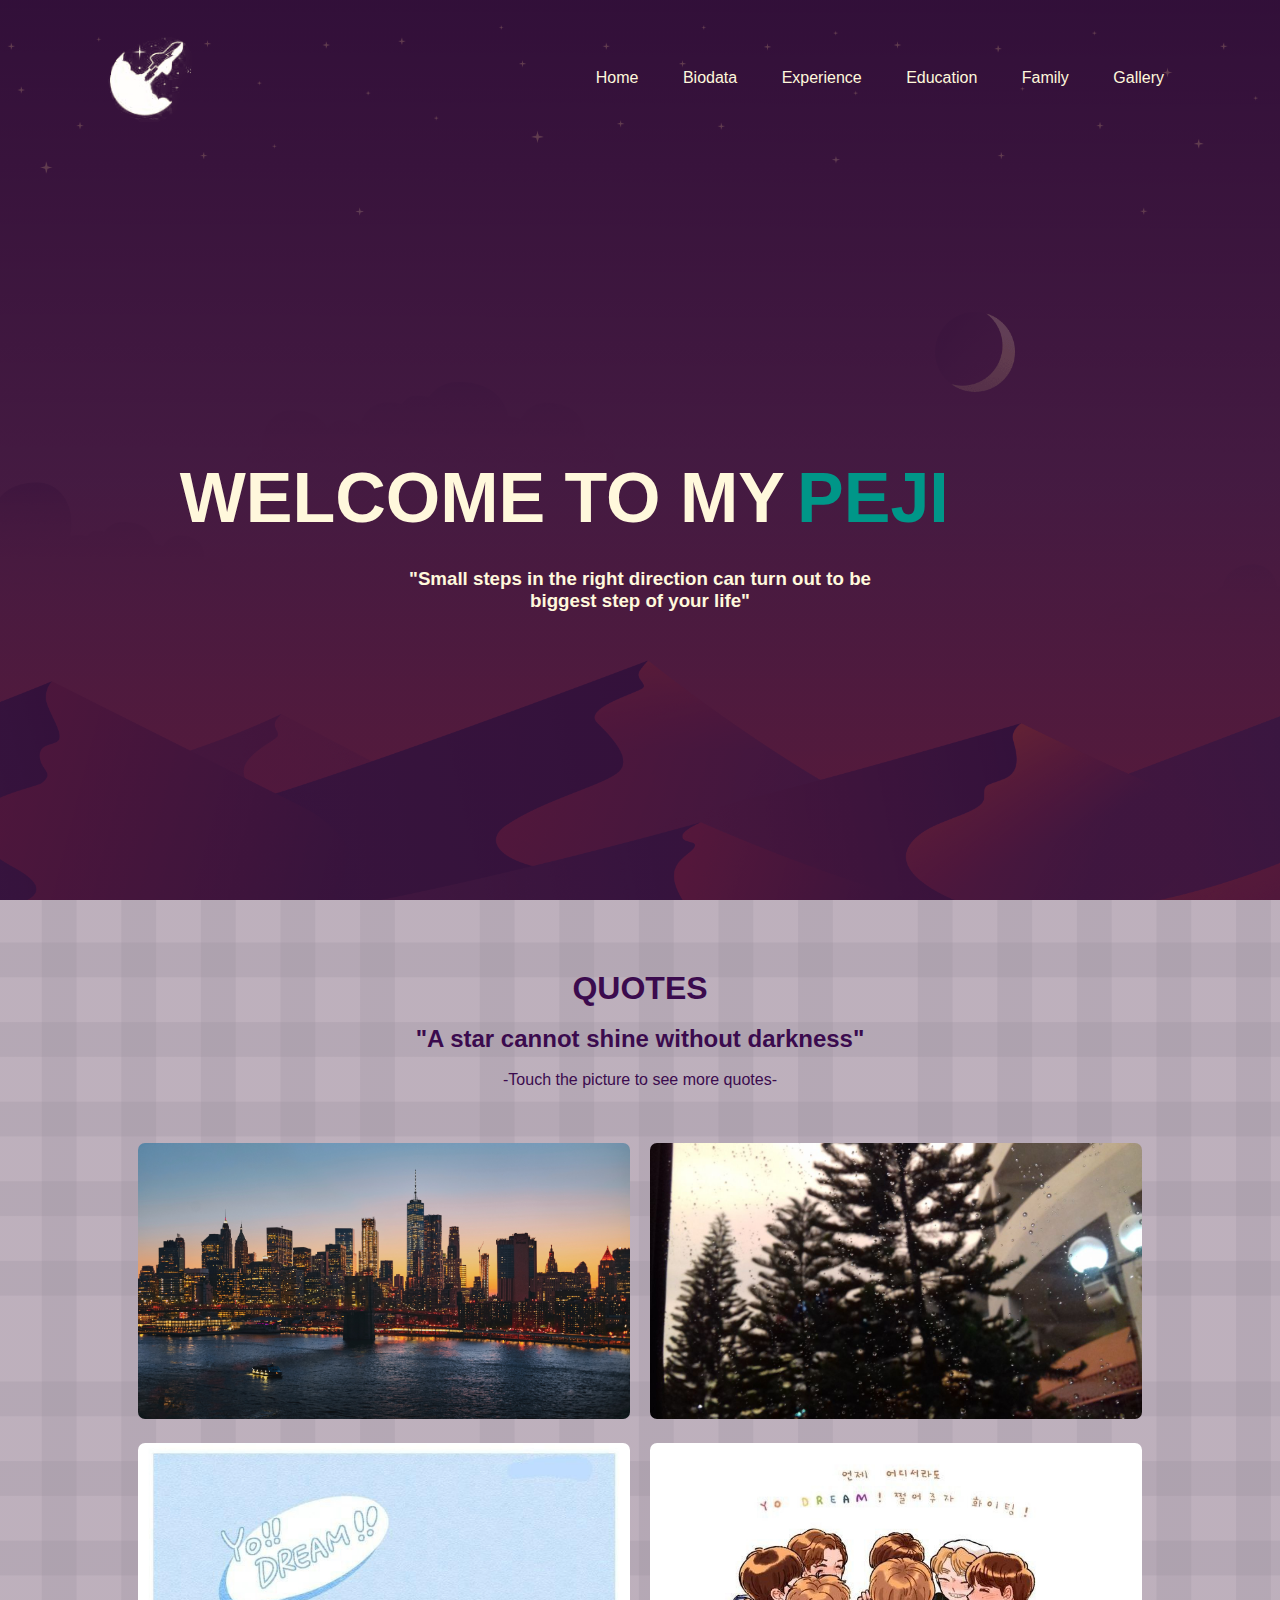
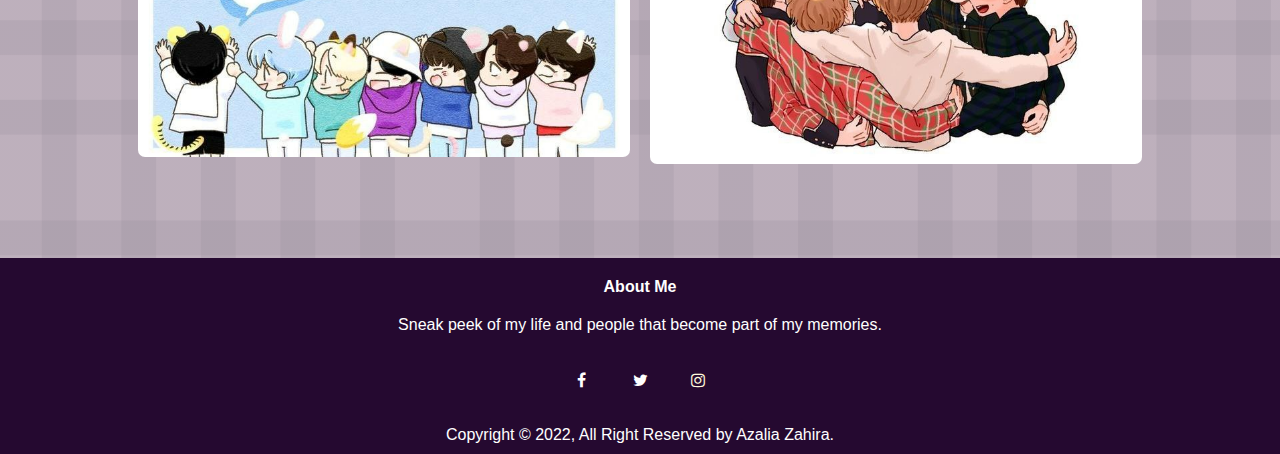
<file: index.html>
<!DOCTYPE html>
<html>
<head>
    <meta charset="UTF-8">
    <meta name="viewport" content="with=device-width, initial-scale=1.0">
    <title>Home</title>
    <link rel="stylesheet" href="style index.css">
    <link rel="stylesheet" href="https://cdnjs.cloudflare.com/ajax/libs/font-awesome/4.7.0/css/font-awesome.min.css">
</head>
<body>
    <div class="banner">
        <div class="navbar">
            <img src="images/logoooo.png" class="logo">
            <ul>
                <li><a href="index.html" target+="_blank">Home</a></li>
                <li><a href="Biodata.html" target="_blank">Biodata</a></li>
                <li><a href="Experience.html" target="_blank">Experience</a></li>
                <li><a href="Education.html" target="_blank">Education</a></li>
                <li><a href="Family.html" target="_blank">Family</a></li>
                <li><a href="Gallery.html" target="_blank">Gallery</a></li>
            </ul>
        </div>

        <div class="content">
            <div class="title">
                WELCOME TO MY
                <div class="slider">
                    <div>PAGE</div>
                    <div>PEJI</div>
                    <div>LA PAGE</div>
                </div>
            </div>
            <p><h3>"Small steps in the right direction can turn out to be 
                <br> biggest step of your life"</h3></p>
        </div>
    </div>

    <!--Quotes -->
 
    <section id="quotes">
        <div class="title-text">
            <p><h1> QUOTES</h1></p>
            <br>
            <h2>"A star cannot shine without darkness"</h2>
            <br>
            <p>-Touch the picture to see more quotes-</p>
            <br>
        </div>
        <br>
        <br>
        <div class="service-box">
            <div class="single-service">
                <img src="images/manhattan.jpg">
                <div class="overlay"></div>
                <div class="service-desc">
                    <h3>Quotes of the day</h3>
                    <hr>
                    <p>"The sun watched what I do, but the
                        moon knows all my secrets"</p>
                </div>
            </div>
            <div class="single-service">
                <img src="images/image 30.jpeg">
                <div class="overlay"></div>
                <div class="service-desc">
                    <h3>Quotes of the day</h3>
                    <hr>
                    <p>"After the rain, the sun will reappear. There 
                        is a life. After the pain, the joy will still be here"</p>
                </div>
            </div>
            <div class="single-service">
                <img src="images/image 29.jpeg">
                <div class="overlay"></div>
                <div class="service-desc">
                    <h3>Quotes of the day</h3>
                    <hr>
                    <p>"Have a good friends around you, have good peers, surround yourself 
                        with good people, cause you are a good person too"</p>
                </div>
            </div>
            <div class="single-service">
                <img src="images/image 31.jpeg">
                <div class="overlay"></div>
                <div class="service-desc">
                    <h3>Quotes of the day</h3>
                    <hr>
                    <p>"It's not always easy, but that's life, be strong
                        because there are better days ahead"</p>
                </div>
            </div>
        </div>
       
    </section>

    <!--footer-->

    <section class="footer">
        <h4>About Me</h4>
        <p>Sneak peek of my life and people that become part of 
            my memories.</p>
        <br>
        <ul>
            <a href="https://web.facebook.com/azalia.zahira.37/" target="_blank" class="fa fa-facebook"></a>
            <a href="https://twitter.com/LiaaDream" target="_blank" class="fa fa-twitter"></a>
            <a href="https://www.instagram.com/azaliazahira22/" target="_blank" class="fa fa-instagram"></a>
        </ul>
        <br>
        <p>Copyright &copy; 2022, All Right Reserved by Azalia Zahira.</p>    
    </section>

</body>
</html>
</file>
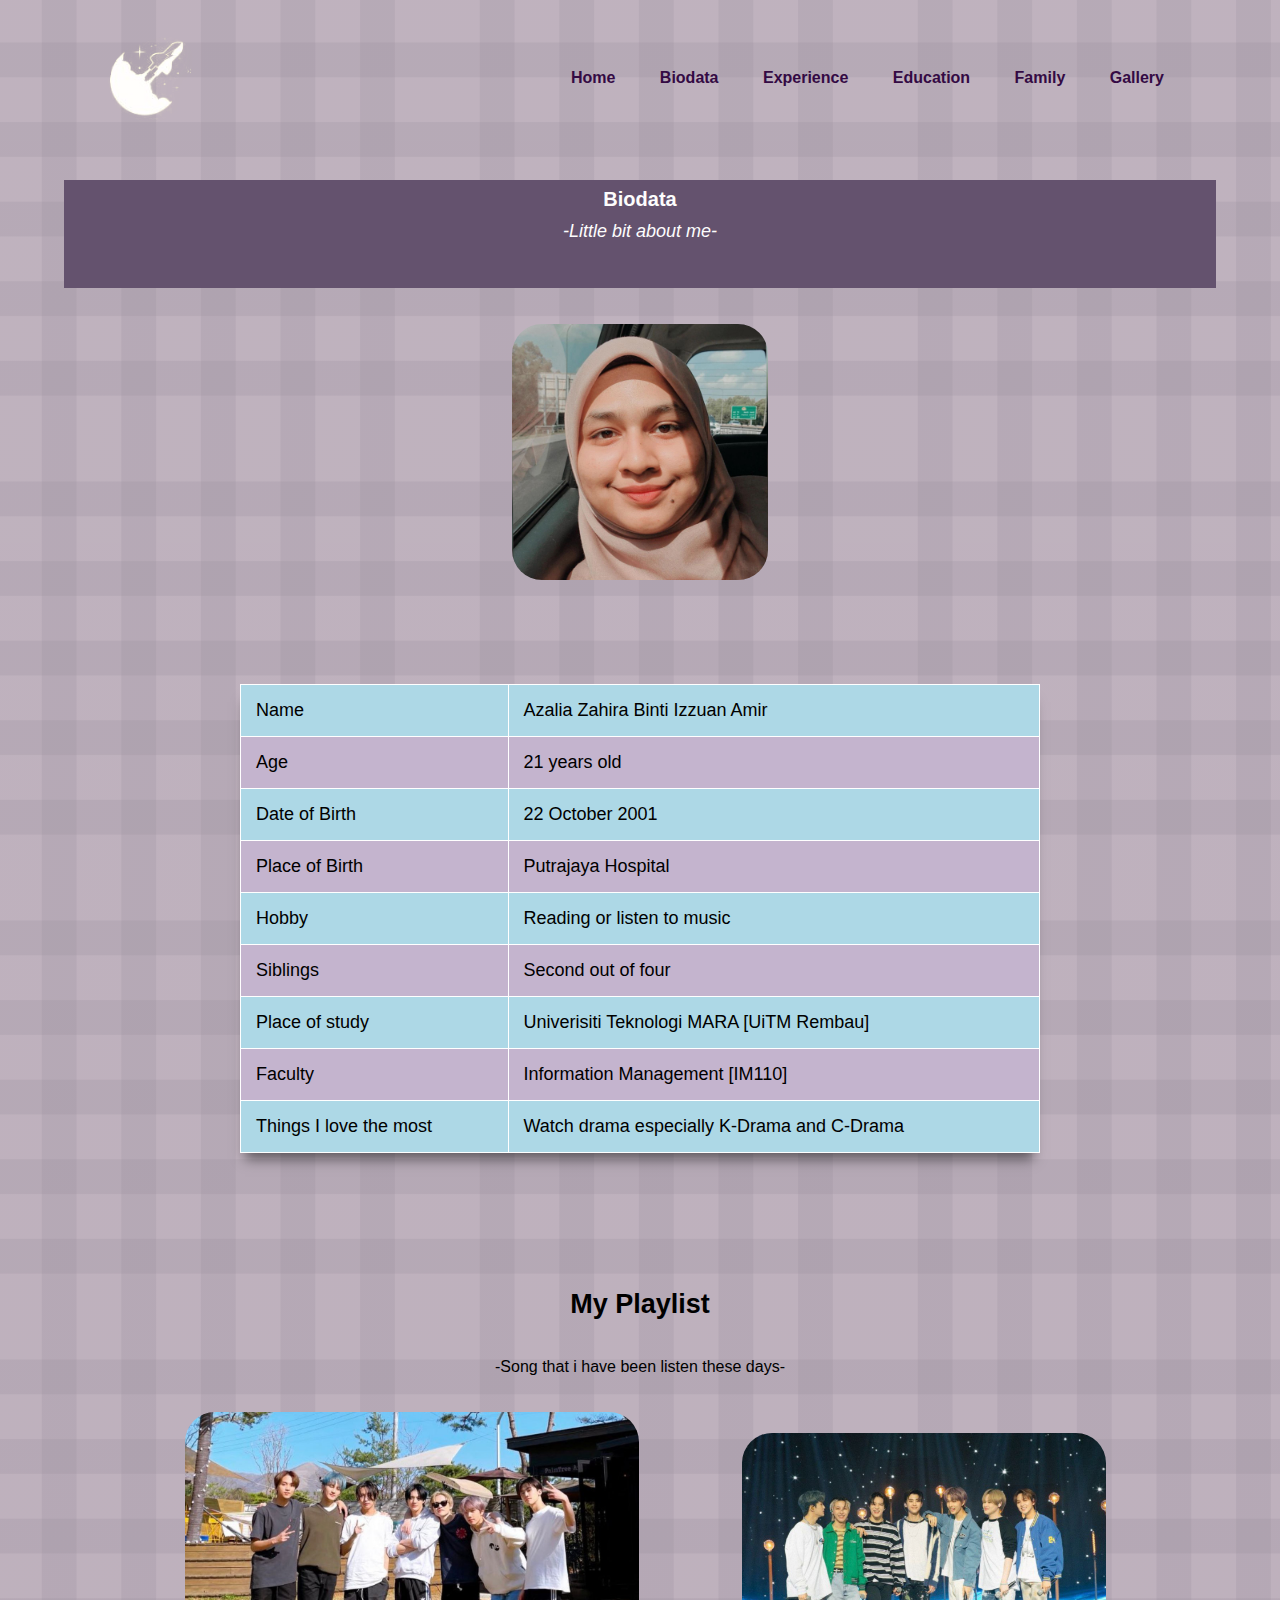
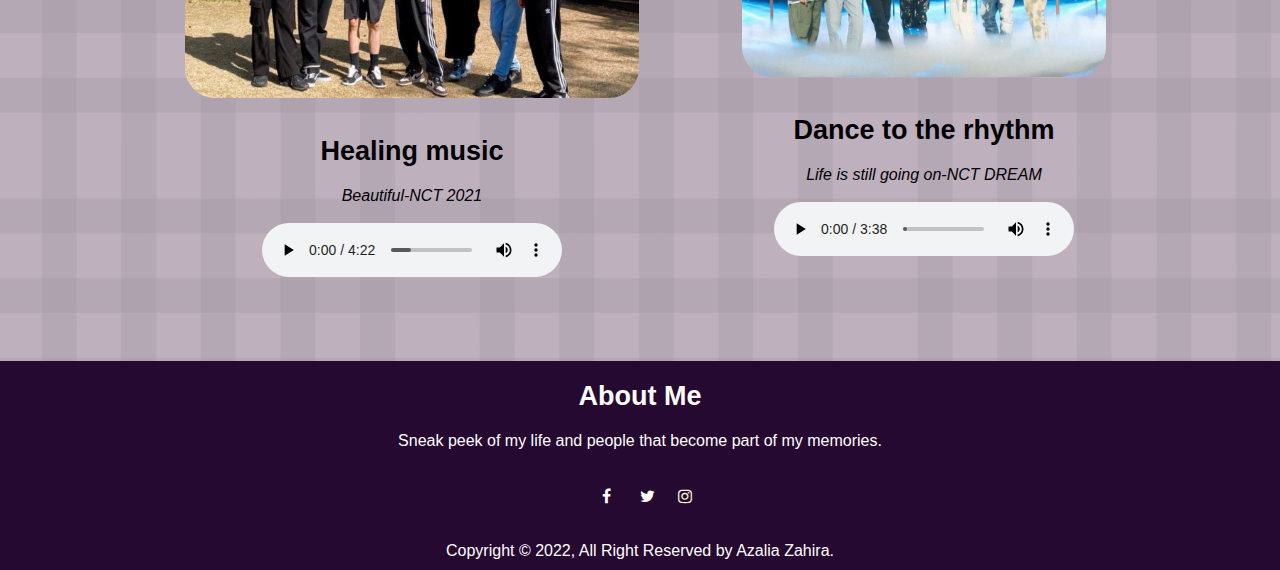
<file: Biodata.html>
<!DOCTYPE html>
<html>
<head>
    <meta charset="UTF-8">
    <meta name="viewport" content="with=device-width, initial-scale=1.0">
    <title>Biodata</title>
    <link rel="stylesheet" href="style Biodata.css">
    <link rel="stylesheet" href="https://cdnjs.cloudflare.com/ajax/libs/font-awesome/4.7.0/css/font-awesome.min.css">
</head>
<body>

    <div class="banner">
        <div class="navbar">
            <img src="images/logoooo.png" class="logo">
            <ul>
                <li><a href="index.html" target+="_blank">Home</a></li>
                <li><a href="Biodata.html" target="_blank">Biodata</a></li>
                <li><a href="Experience.html" target="_blank">Experience</a></li>
                <li><a href="Education.html" target="_blank">Education</a></li>
                <li><a href="Family.html" target="_blank">Family</a></li>
                <li><a href="Gallery.html" target="_blank">Gallery</a></li>
            </ul>
        </div>
    </div>

    <header>
        <h1>Biodata</h1>
        <p>-Little bit about me-</p>
    </header>
    <br>
    <br>

    <div class="biodata-img">
        <img src="images/bio.jpeg">
    </div>

    <br>
    <br>
    <br>
    <br>
    <br>
    <br>
    <br>
    <br>
    <br>
    <br>

    <!----------table------------>
    <div class="Table">
        <table>
        <tr>
            <td>Name</td>
            <td>Azalia Zahira Binti Izzuan Amir</td>
        </tr>
        <tr>
            <td>Age</td>
            <td>21 years old</td>
        </tr>
        <tr>
            <td>Date of Birth</td>
            <td>22 October 2001</td>
        </tr>
        <tr>
            <td>Place of Birth</td>
            <td>Putrajaya Hospital</td>
        </tr>
        <tr>
            <td>Hobby</td>
            <td>Reading or listen to music</td>
        </tr>
        <tr>
            <td>Siblings</td>
            <td>Second out of four</td>
        </tr>
        <tr>
            <td>Place of study</td>
            <td>Univerisiti Teknologi MARA [UiTM Rembau]</td>
        </tr>
        <tr>
            <td>Faculty</td>
            <td>Information Management [IM110]</td>
        </tr>
        <tr>
            <td>Things I love the most</td>
            <td>Watch drama especially K-Drama and C-Drama</td>
        </tr>
        </table>
    </div>

    <!------my playlist------->

    <section class="playlist">
        <br>
        <br>
        <h4>My Playlist</h4>
        <br>
        <p>-Song that i have been listen these days-</p>
        <br>
        <br>
            <div class="row">
                <div class="col">
                    <img src="images/whalee.jpeg" alt="">
                    <br>
                    <h4>Healing music</h4>
                    <p><i>Beautiful-NCT 2021</i></p>
                    <br>
                    <p><audio src="audio/NCT 2021-Beautiful.mp3" controls></audio></p>
                </div>

            <div class="row">
                <div class="col">
                    <img src="images/night.jpeg" alt="">
                    <br>
                    <h4>Dance to the rhythm</h4>
                    <p><i>Life is still going on-NCT DREAM</i></p>
                    <br>
                    <p><audio src="audio/NCT DREAM-Life Is Still Going On.mp3" controls></audio></p>
                </div>
            
    </section>

    <!--footer-->

    <section class="footer">
        <h4>About Me</h4>
        <p>Sneak peek of my life and people that become part of 
            my memories.</p>
        <br>
        <ul>
            <a href="https://web.facebook.com/azalia.zahira.37/" target="_blank" class="fa fa-facebook"></a>
            <a href="https://twitter.com/LiaaDream" target="_blank" class="fa fa-twitter"></a>
            <a href="https://www.instagram.com/azaliazahira22/" target="_blank" class="fa fa-instagram"></a>
        </ul>
        <br>
        <p>Copyright &copy; 2022, All Right Reserved by Azalia Zahira.</p>    
    </section>

</body>
</html>
</file>
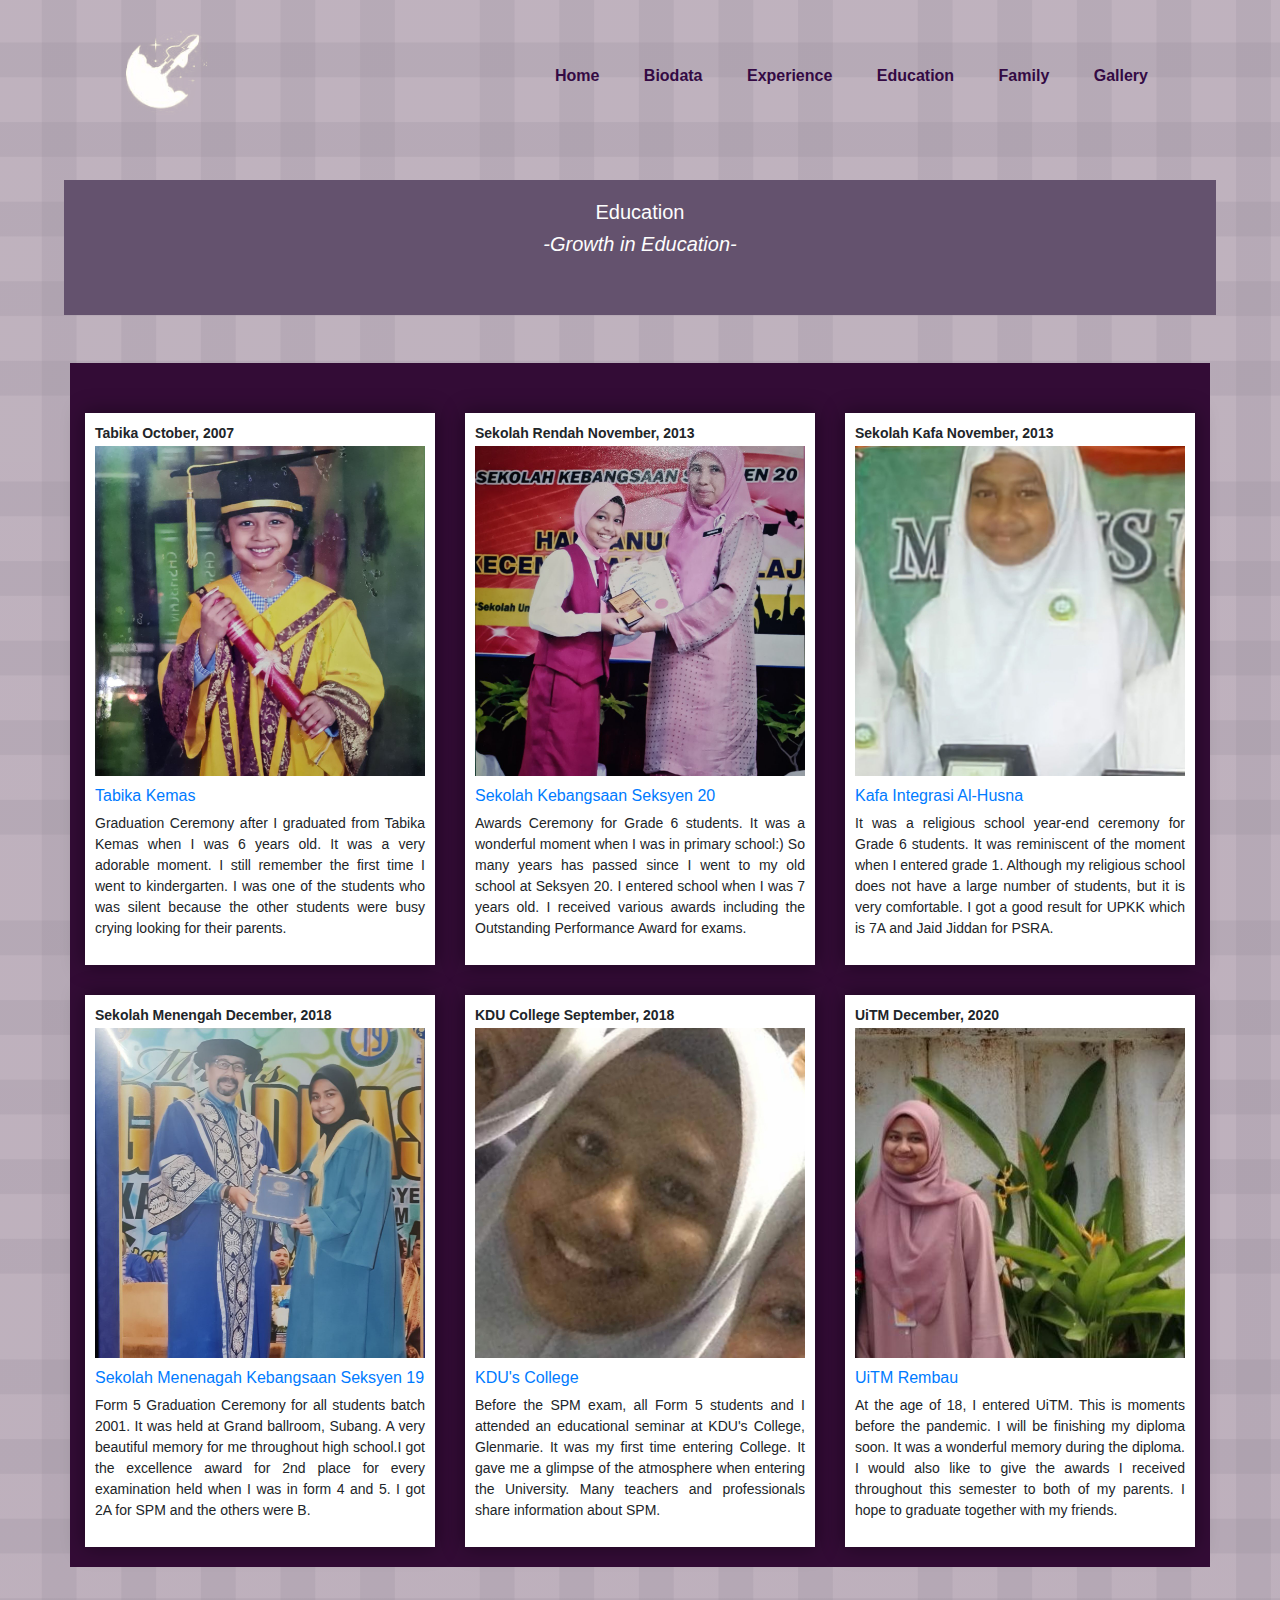
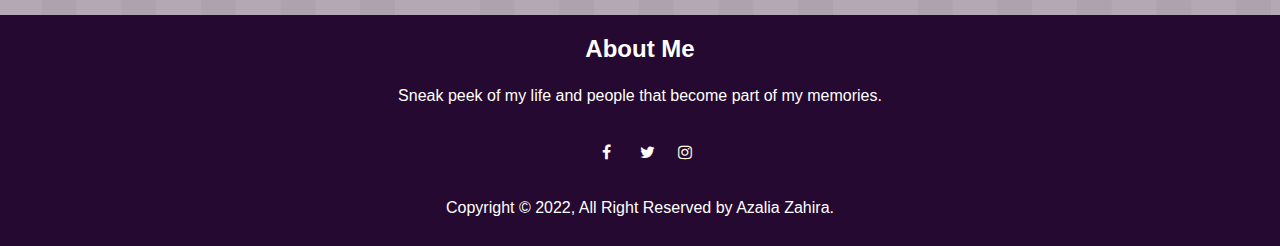
<file: Education.html>
<!DOCTYPE html>
<html>
<head>
    <meta charset="UTF-8">
    <meta name="viewport" content="with=device-width, initial-scale=1.0">
    <title>Education</title>
    <link rel="stylesheet" href="style Education.css">
    <link rel="stylesheet" href="https://stackpath.bootstrapcdn.com/bootstrap/4.1.3/css/bootstrap.min.css">
    <link rel="stylesheet" href="https://stackpath.bootstrapcdn.com/font-awesome/4.7.0/css/font-awesome.min.css">
</head>
<body>

    <div class="banner">
        <div class="navbar">
            <img src="images/logoooo.png" class="logo">
            <ul>
                <li><a href="index.html" target+="_blank">Home</a></li>
                <li><a href="Biodata.html" target="_blank">Biodata</a></li>
                <li><a href="Experience.html" target="_blank">Experience</a></li>
                <li><a href="Education.html" target="_blank">Education</a></li>
                <li><a href="Family.html" target="_blank">Family</a></li>
                <li><a href="Gallery.html" target="_blank">Gallery</a></li>
            </ul>
        </div>
    </div>
    
    <header>
        <h1>Education</h1>
        <p>-Growth in Education-</p>
    </header>
    <br>
    <br>

    <!---------container-------->

    <div class="container">
    
        <div class="row">
            <div class="col-md-4">
            <div class="single-blog">
                <p class="blog-meta"> Tabika <span> October, 2007</span></p>
                <img src="images/tadika.jpeg">
                <h2><a href="#">Tabika Kemas</a></h2>
                <p class="blog-text">Graduation Ceremony after I graduated from 
                Tabika Kemas when I was 6 years old. It was a very adorable moment.
                I still remember the first time I went to kindergarten. I was one of 
                the students who was silent because the other students were busy crying looking for their parents.</p>
            </div>    
            </div>

            <div class="col-md-4">
                <div class="single-blog">
                    <p class="blog-meta"> Sekolah Rendah <span> November, 2013</span></p>
                    <img src="images/rendah.jpeg">
                    <h2><a href="#">Sekolah Kebangsaan Seksyen 20</a></h2>
                    <p class="blog-text">Awards Ceremony for Grade 6 students. It was a wonderful moment when I was in primary 
                    school:) So many years has passed since I went to my old school at Seksyen 20. I entered school when I was 7 years old.
                    I received various awards including the Outstanding Performance Award for exams.</p>
                </div>    
                </div>

                <div class="col-md-4">
                    <div class="single-blog">
                        <p class="blog-meta"> Sekolah Kafa <span> November, 2013</span></p>
                        <img src="images/agama.jpeg">
                        <h2><a href="#">Kafa Integrasi Al-Husna</a></h2>
                        <p class="blog-text">It was a religious school year-end ceremony for Grade 6 students. It was 
                        reminiscent of the moment when I entered grade 1. Although my religious school does not have a large 
                        number of students, but it is very comfortable. I got a good result for UPKK which is 7A and Jaid Jiddan for PSRA.</p>
                    </div>    
                    </div>
                
                <div class="col-md-4">
                    <div class="single-blog">
                        <p class="blog-meta"> Sekolah Menengah <span> December, 2018</span></p>
                        <img src="images/high school.jpeg">
                        <h2><a href="#">Sekolah Menenagah Kebangsaan Seksyen 19</a></h2>
                        <p class="blog-text">Form 5 Graduation Ceremony for all students batch 2001. It was held at 
                        Grand ballroom, Subang. A very beautiful memory for me throughout high school.I got the excellence 
                        award for 2nd place for every examination held when I was in form 4 and 5. I got 2A for SPM and the others were B.</p>
                    </div>    
                    </div>
                
                <div class="col-md-4">
                    <div class="single-blog">
                        <p class="blog-meta"> KDU College <span> September, 2018</span></p>
                        <img src="images/KDU.jpeg">
                        <h2><a href="#">KDU's College</a></h2>
                        <p class="blog-text">Before the SPM exam, all Form 5 students and I attended an educational 
                        seminar at KDU's College, Glenmarie. It was my first time entering College. It gave me a glimpse of 
                        the atmosphere when entering the University. Many teachers and professionals share information about SPM.</p>
                    </div>    
                    </div>
                
                <div class="col-md-4">
                    <div class="single-blog">
                        <p class="blog-meta"> UiTM <span> December, 2020</span></p>
                        <img src="images/uni.jpeg">
                        <h2><a href="#">UiTM Rembau</a></h2>
                        <p class="blog-text">At the age of 18, I entered UiTM. This is moments before the pandemic. I will be 
                        finishing my diploma soon. It was a wonderful memory during the diploma. I would also like to give the awards
                        I received throughout this semester to both of my parents. I hope to graduate together with my friends. </p>
                    </div>    
                    </div>
        </div>
    </div>
    <br>
    <br>

    <!---- footer ---->

    <section class="footer">
        <h4>About Me</h4>
        <p>Sneak peek of my life and people that become part of 
            my memories.</p>
        <ul>
            <a href="https://web.facebook.com/azalia.zahira.37/" target="_blank" class="fa fa-facebook"></a>
            <a href="https://twitter.com/LiaaDream" target="_blank" class="fa fa-twitter"></a>
            <a href="https://www.instagram.com/azaliazahira22/" target="_blank" class="fa fa-instagram"></a>
        </ul>
        <p>Copyright &copy; 2022, All Right Reserved by Azalia Zahira.</p>    
    </section>

</body>
</html>
</file>
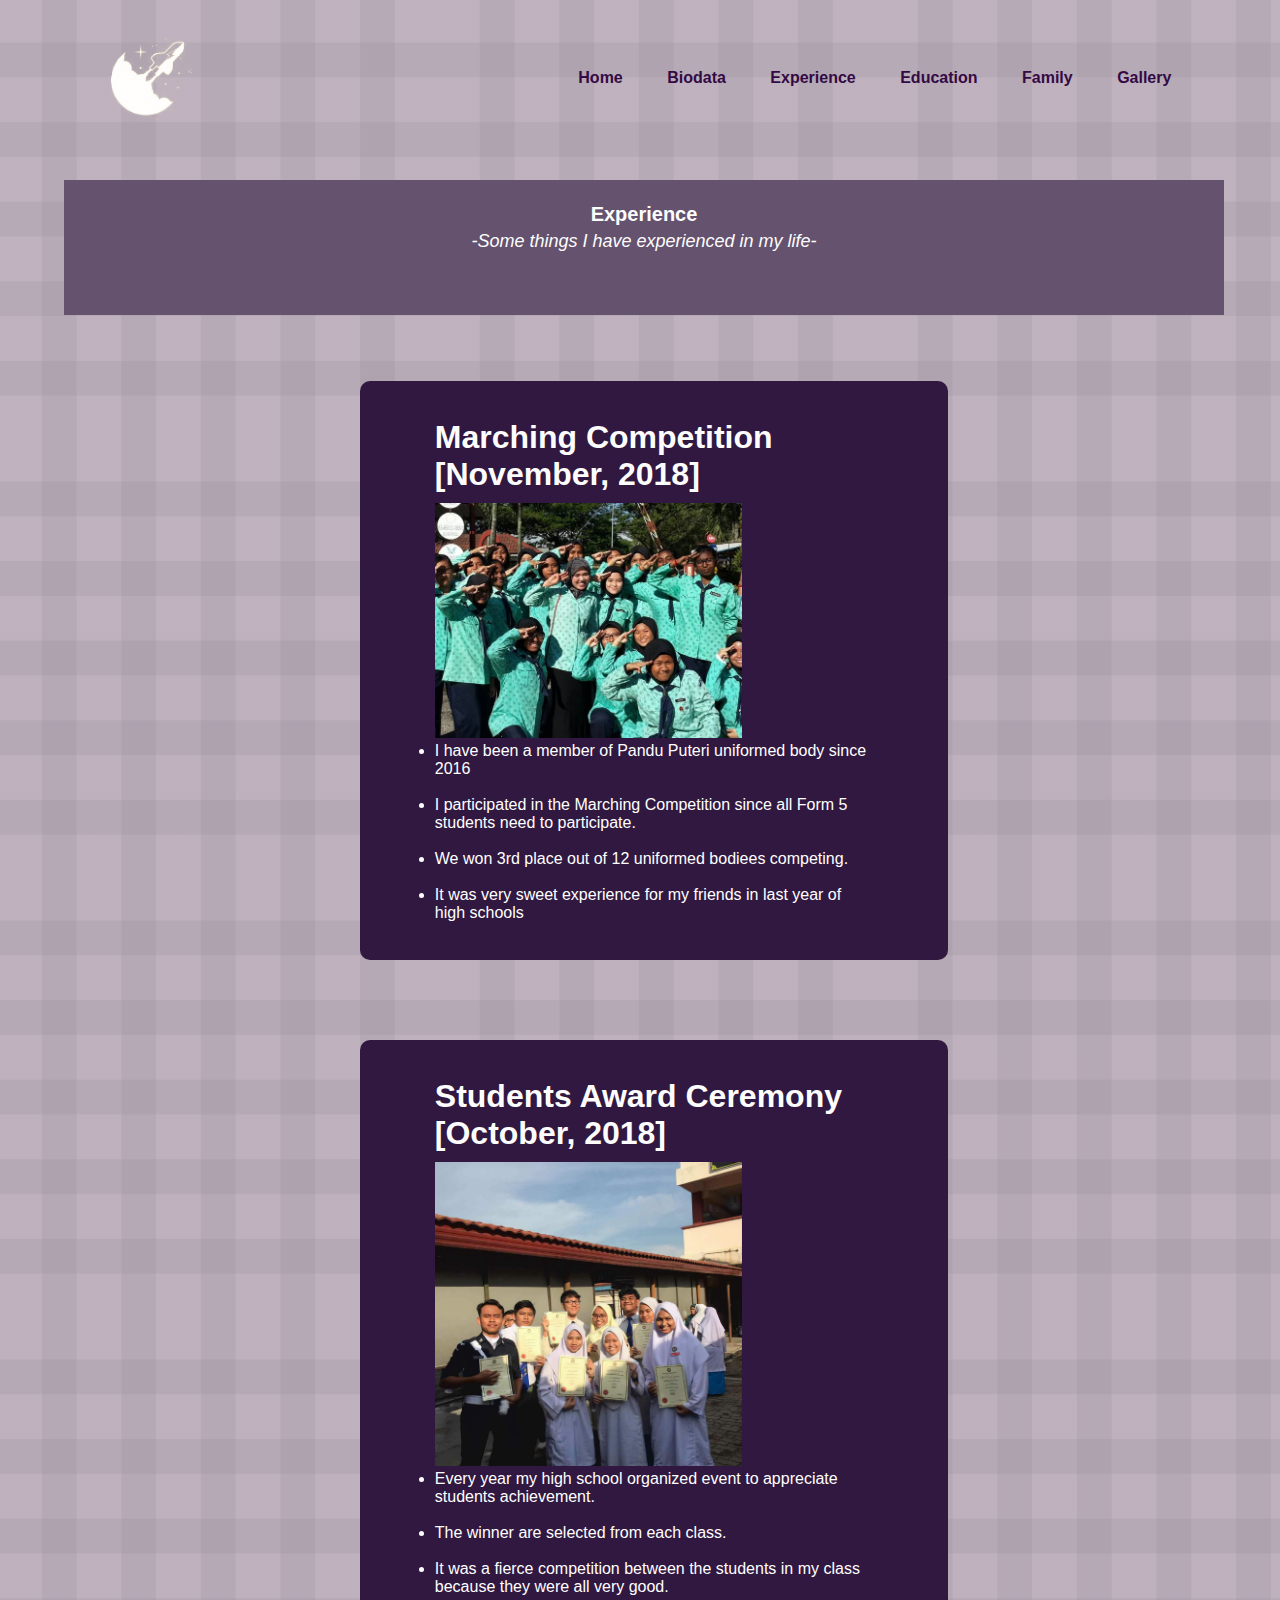
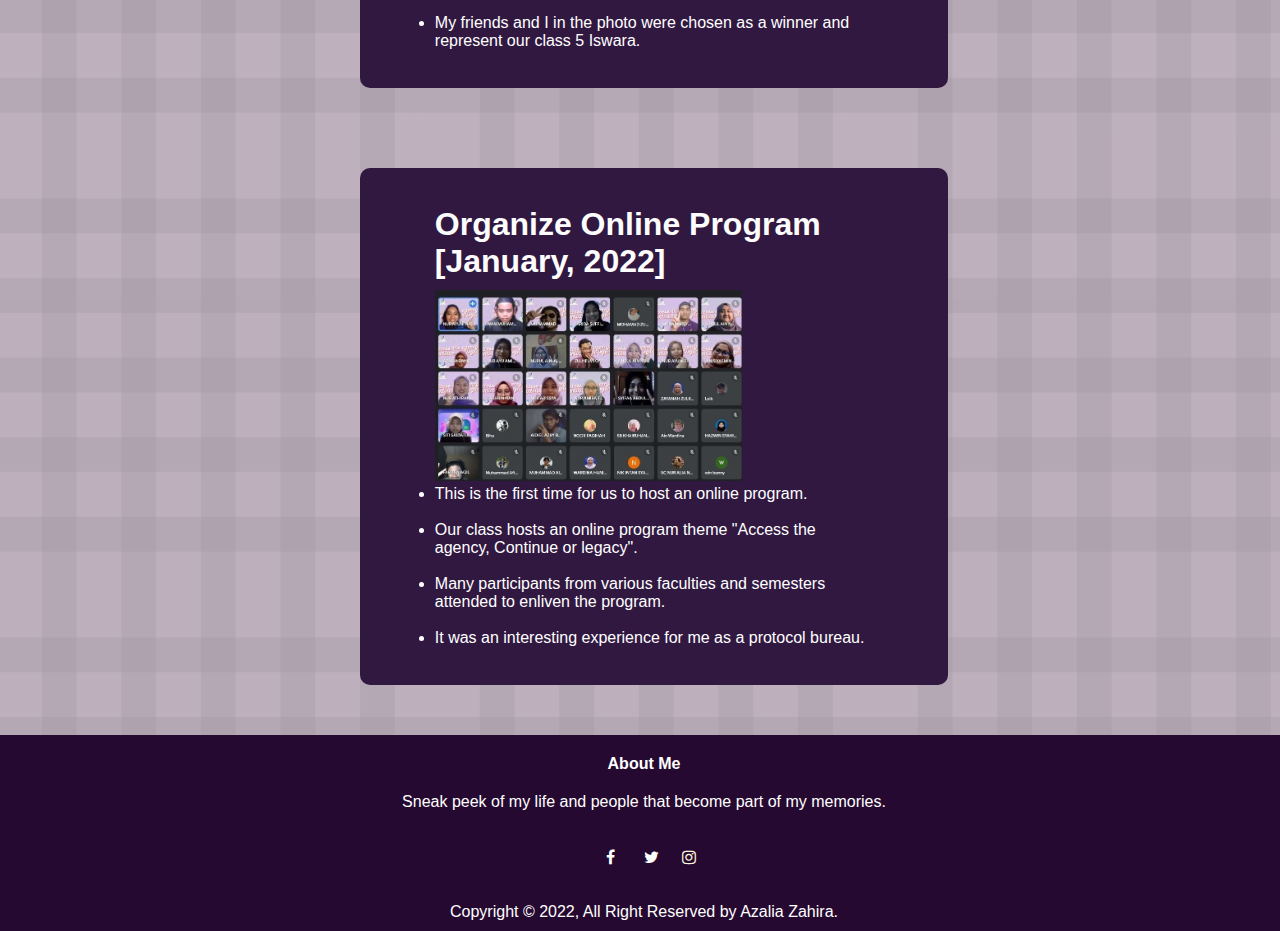
<file: Experience.html>
<!DOCTYPE html>
<html>
<head>
    <meta charset="UTF-8">
    <meta name="viewport" content="with=device-width, initial-scale=1.0">
    <title>Experience</title>
    <link rel="stylesheet" href="style Experience.css">
    <link rel="stylesheet" href="https://cdnjs.cloudflare.com/ajax/libs/font-awesome/4.7.0/css/font-awesome.min.css">
</head>
<body>

    <div class="banner">
        <div class="navbar">
            <img src="images/logoooo.png" class="logo">
            <ul>
                <li><a href="index.html" target+="_blank">Home</a></li>
                <li><a href="Biodata.html" target="_blank">Biodata</a></li>
                <li><a href="Experience.html" target="_blank">Experience</a></li>
                <li><a href="Education.html" target="_blank">Education</a></li>
                <li><a href="Family.html" target="_blank">Family</a></li>
                <li><a href="Gallery.html" target="_blank">Gallery</a></li>
            </ul>
        </div>
    </div>
    
    <header>
        <h1>Experience</h1>
        <p>-Some things I have experienced in my life-</p>
    </header>
    <br>
    <br>

    <!-------- experience ------>
    <main>
        <article>
            <section id="experience">
                <div class="experience-box">
                    <div class="experience">
                        <br>
                        <h1>Marching Competition [November, 2018]</h1>
                    </div>
                    <div class="experience-img">
                        <img src="images/kawad.jpg">
                    </div>
                    <div class="experience-text">

                    </div>
                            
                            <ul>
                                <li>I have been a member of Pandu Puteri 
                                    uniformed body since 2016</li>
                                <br>
                                <li>I participated in the Marching Competition since
                                    all Form 5 students need to participate.</li>
                                <br>
                                <li>We won 3rd place out of 12 uniformed bodiees competing.</li>
                                <br>
                                <li>It was very sweet experience for my 
                                    friends in last year of high schools</li>
                            </ul>
                            <br>
                </div>
    </main>
    </article>
    </section>            
    
    <main>
    <article>

            <section id="experience">
                <div class="experience-box">
                    <div class="experience">
                        <br>
                        <h1>Students Award Ceremony [October, 2018]</h1>
                    </div>
                    <div class="experience-img">
                        <img src="images/anugerah.jpeg">
                    </div>
                    <div class="experience-text">
    
                    </div>
                                
                        <ul>
                            <li>Every year my high school organized event 
                            to appreciate students achievement.</li>
                            <br>
                            <li>The winner are selected from each class.</li>
                            <br>
                            <li>It was a fierce competition between the students
                            in my class because they were all very good.</li>
                            <br>
                            <li>My friends and I in the photo were chosen as a 
                            winner and represent our class 5 Iswara.</li>
                        </ul>
                        <br>
                    </div>

    </main>
    </article>
    </section>

    <main>
    <article>
    
                <section id="experience">
                    <div class="experience-box">
                        <div class="experience">
                            <br>
                            <h1>Organize Online Program [January, 2022]</h1>
                        </div>
                        <div class="experience-img">
                            <img src="images/online.jpeg">
                        </div>
                        <div class="experience-text">
        
                        </div>
                                    
                            <ul>
                                <li>This is the first time for us to 
                                host an online program.</li>
                                <br>
                                <li>Our class hosts an online program 
                                theme "Access the agency, Continue or legacy".</li>
                                <br>
                                <li>Many participants from various faculties and 
                                semesters attended to enliven the program.</li>
                                <br>
                                <li>It was an interesting experience 
                                for me as a protocol bureau.</li>
                                
                            </ul>
                            <br>
                        </div>
    
        </main>
        </article>
        </section>


    <!--footer-->

    <section class="footer">
        <h4>About Me</h4>
        <p>Sneak peek of my life and people that become part of 
            my memories.</p>
        <br>
        <ul>
            <a href="https://web.facebook.com/azalia.zahira.37/" target="_blank" class="fa fa-facebook"></a>
            <a href="https://twitter.com/LiaaDream" target="_blank" class="fa fa-twitter"></a>
            <a href="https://www.instagram.com/azaliazahira22/" target="_blank" class="fa fa-instagram"></a>
        </ul>
        <br>
        <p>Copyright &copy; 2022, All Right Reserved by Azalia Zahira.</p>    
    </section>

</body>
</html>
</file>
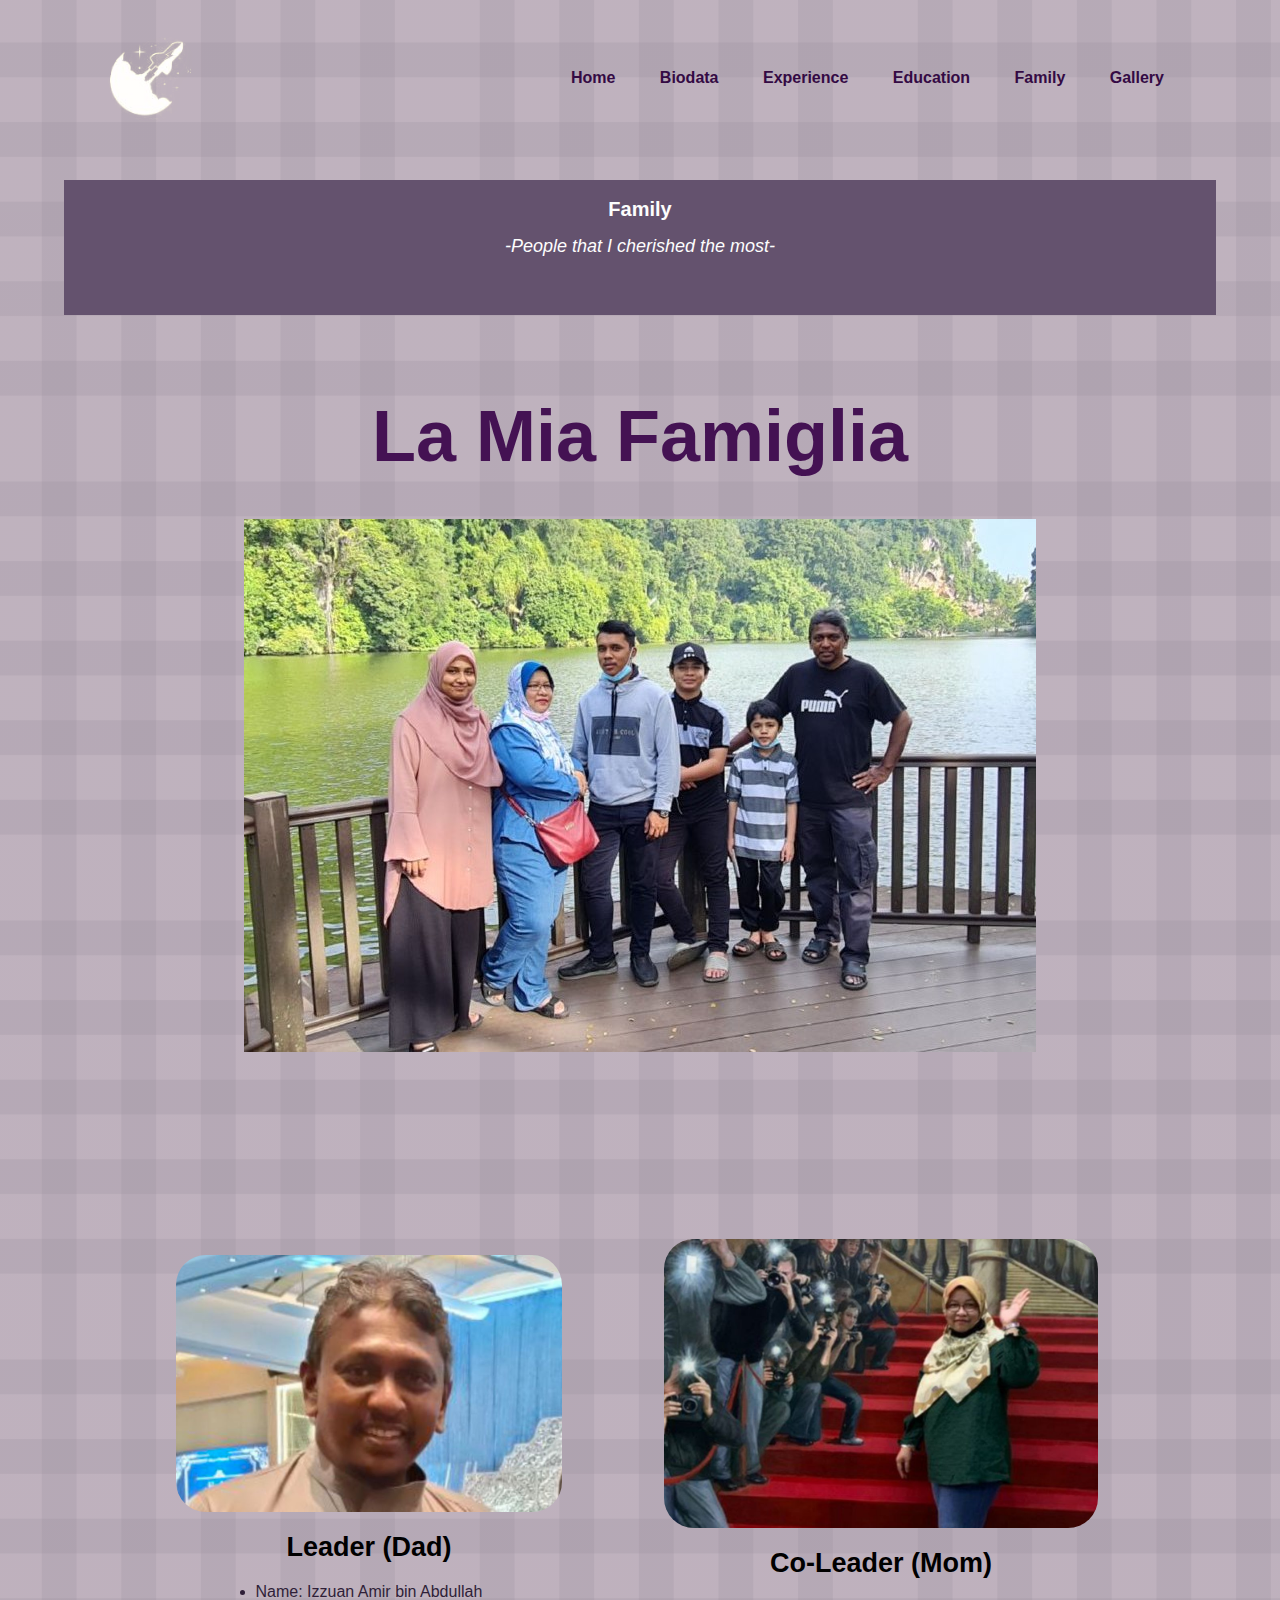
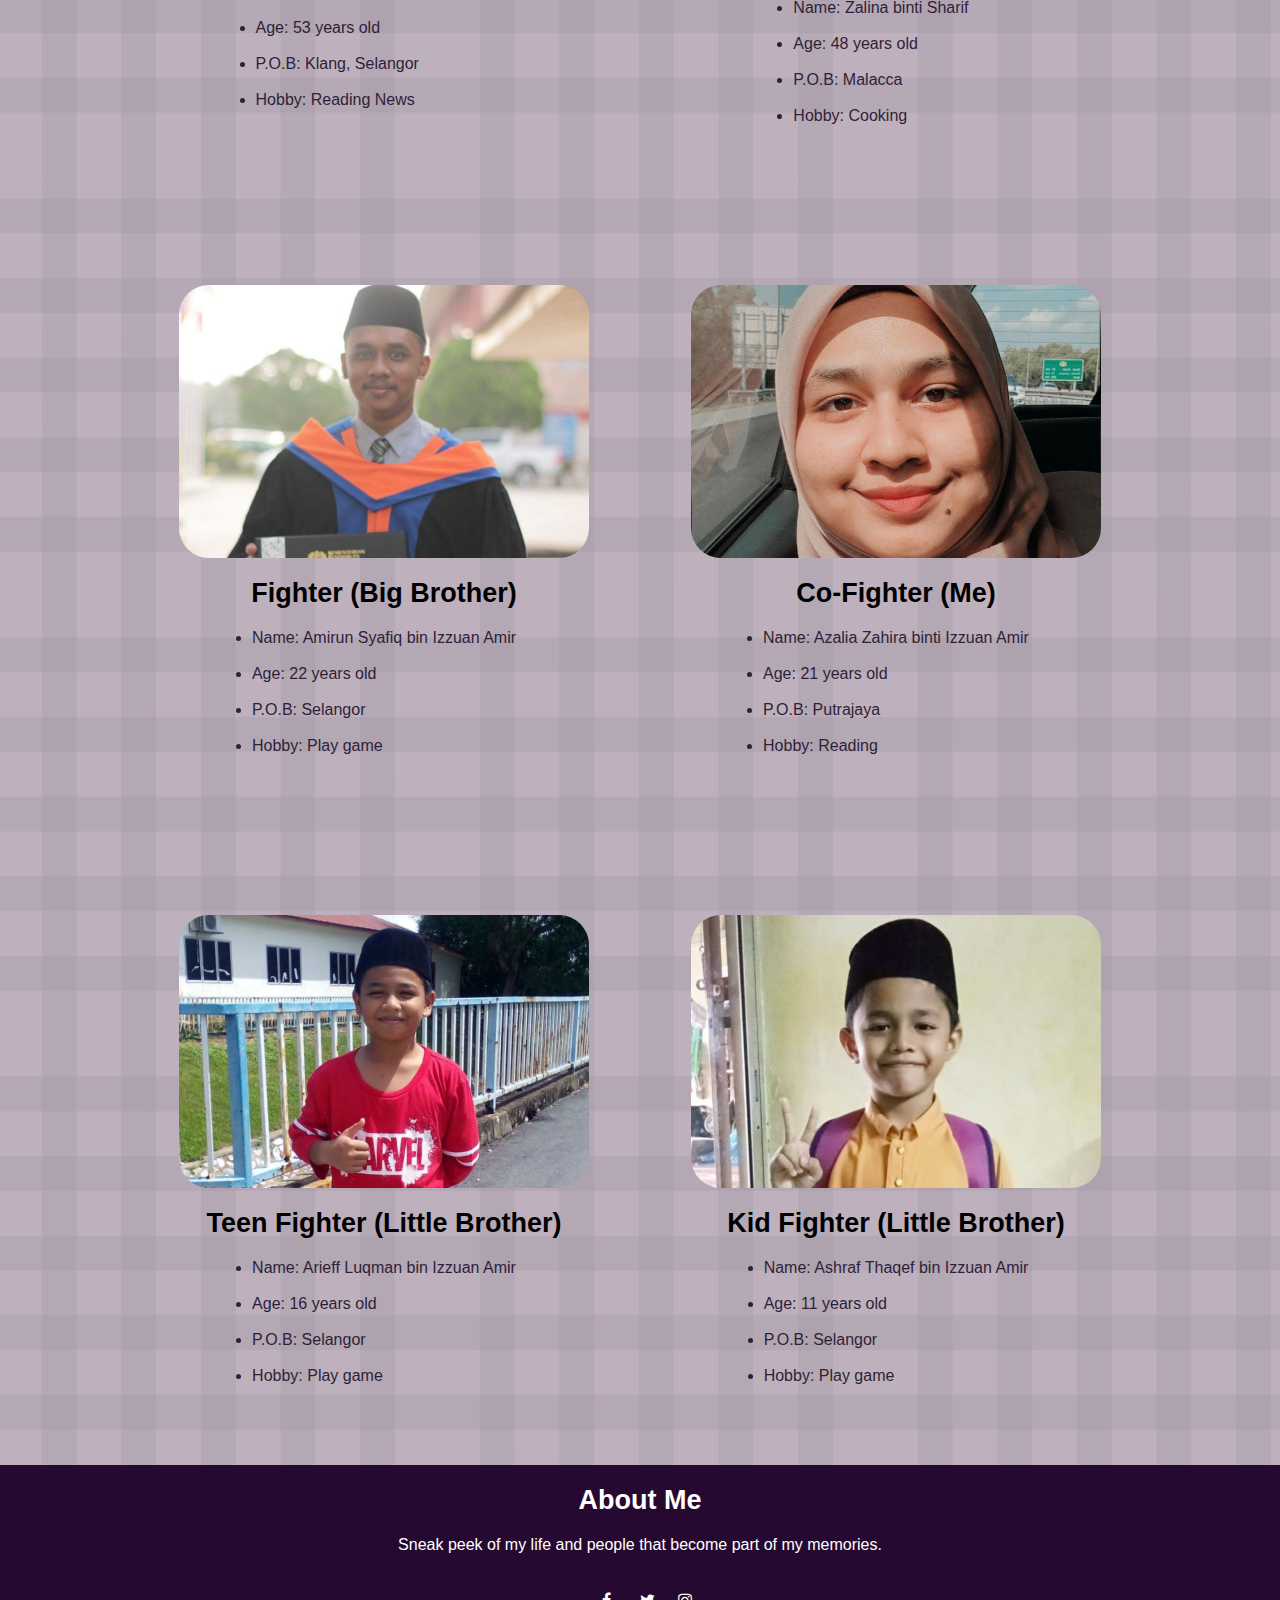
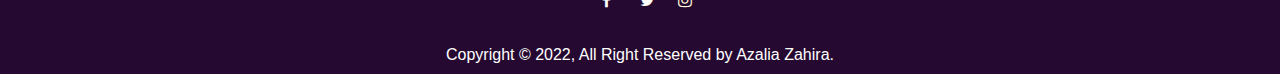
<file: Family.html>
<!DOCTYPE html>
<html>
<head>
    <meta charset="UTF-8">
    <meta name="viewport" content="with=device-width, initial-scale=1.0">
    <title>Family</title>
    <link rel="stylesheet" href="style Family.css">
    <link rel="stylesheet" href="https://cdnjs.cloudflare.com/ajax/libs/font-awesome/4.7.0/css/font-awesome.min.css">
</head>
<body>

    <div class="banner">
        <div class="navbar">
            <img src="images/logoooo.png" class="logo">
            <ul>
                <li><a href="index.html" target+="_blank">Home</a></li>
                <li><a href="Biodata.html" target="_blank">Biodata</a></li>
                <li><a href="Experience.html" target="_blank">Experience</a></li>
                <li><a href="Education.html" target="_blank">Education</a></li>
                <li><a href="Family.html" target="_blank">Family</a></li>
                <li><a href="Gallery.html" target="_blank">Gallery</a></li>
            </ul>
        </div>
    </div>
    
    <header>
        <h1>Family</h1>
        <p>-People that I cherished the most-</p>
    </header>

    <!--- Family ---->
    <section class="Family">
            <div class="title">
                <h1>La Mia Famiglia</h1>
                <div class="line"></div>
                <br>
                <img src="images/familyy.jpeg">
            </div>
            <br>
    </section>

    <!--- Familyy ---->
    <section class="Familyy">
        <div class="row">
            <div class="col">
                <img src="images/ayah.jpeg" alt="">
                <h4>Leader (Dad)</h4>
                <ul>
                    <li>Name:  Izzuan Amir bin Abdullah</li>
                    <br>
                    <li>Age:   53 years old</li>
                    <br>
                    <li>P.O.B: Klang, Selangor</li>
                    <br>
                    <li>Hobby: Reading News</li>
                </ul>
            </div>
            <div class="col">
                <img src="images/ibu.jpeg" alt="">
                <h4>Co-Leader (Mom)</h4>
                <ul>
                    <li>Name:  Zalina binti Sharif</li>
                    <br>
                    <li>Age:   48 years old</li>
                    <br>
                    <li>P.O.B: Malacca</li>
                    <br>
                    <li>Hobby: Cooking</li>
                </ul>
            </div>                    
        </div>
    </section>

    <!--- Familyy ---->
    <section class="Familyy">
        <div class="row">
            <div class="col">
                <img src="images/abg.jpeg" alt="">
                <h4>Fighter (Big Brother)</h4>
                <ul>
                    <li>Name:  Amirun Syafiq bin Izzuan Amir</li>
                    <br>
                    <li>Age:   22 years old</li>
                    <br>
                    <li>P.O.B: Selangor</li>
                    <br>
                    <li>Hobby: Play game</li>
                </ul>
            </div>
            <div class="col">
                <img src="images/aza.jpeg" alt="">
                <h4>Co-Fighter (Me)</h4>
                <ul>
                    <li>Name:  Azalia Zahira binti Izzuan Amir</li>
                    <br>
                    <li>Age:   21 years old</li>
                    <br>
                    <li>P.O.B: Putrajaya</li>
                    <br>
                    <li>Hobby: Reading</li>
                </ul>
            </div>                    
        </div>
    </section>

    <!--- Familyy ---->
    <section class="Familyy">
        <div class="row">
            <div class="col">
                <img src="images/arieffff.jpeg" alt="">
                <h4>Teen Fighter (Little Brother)</h4>
                <ul>
                    <li>Name:  Arieff Luqman bin Izzuan Amir</li>
                    <br>
                    <li>Age:   16 years old</li>
                    <br>
                    <li>P.O.B: Selangor</li>
                    <br>
                    <li>Hobby: Play game</li>
                </ul>
            </div>
            <div class="col">
                <img src="images/ashraff.jpeg" alt="">
                <h4>Kid Fighter (Little Brother)</h4>
                <ul>
                    <li>Name:  Ashraf Thaqef bin Izzuan Amir</li>
                    <br>
                    <li>Age:   11 years old</li>
                    <br>
                    <li>P.O.B: Selangor</li>
                    <br>
                    <li>Hobby: Play game</li>
                </ul>
            </div>                    
        </div>
    </section>

    <!--footer-->

    <section class="footer">
        <h4>About Me</h4>
        <p>Sneak peek of my life and people that become part of 
            my memories.</p>
        <br>
        <ul>
            <a href="https://web.facebook.com/azalia.zahira.37/" target="_blank" class="fa fa-facebook"></a>
            <a href="https://twitter.com/LiaaDream" target="_blank" class="fa fa-twitter"></a>
            <a href="https://www.instagram.com/azaliazahira22/" target="_blank" class="fa fa-instagram"></a>
        </ul>
        <br>
        <p>Copyright &copy; 2022, All Right Reserved by Azalia Zahira.</p>    
    </section>

</body>
</html>
</file>
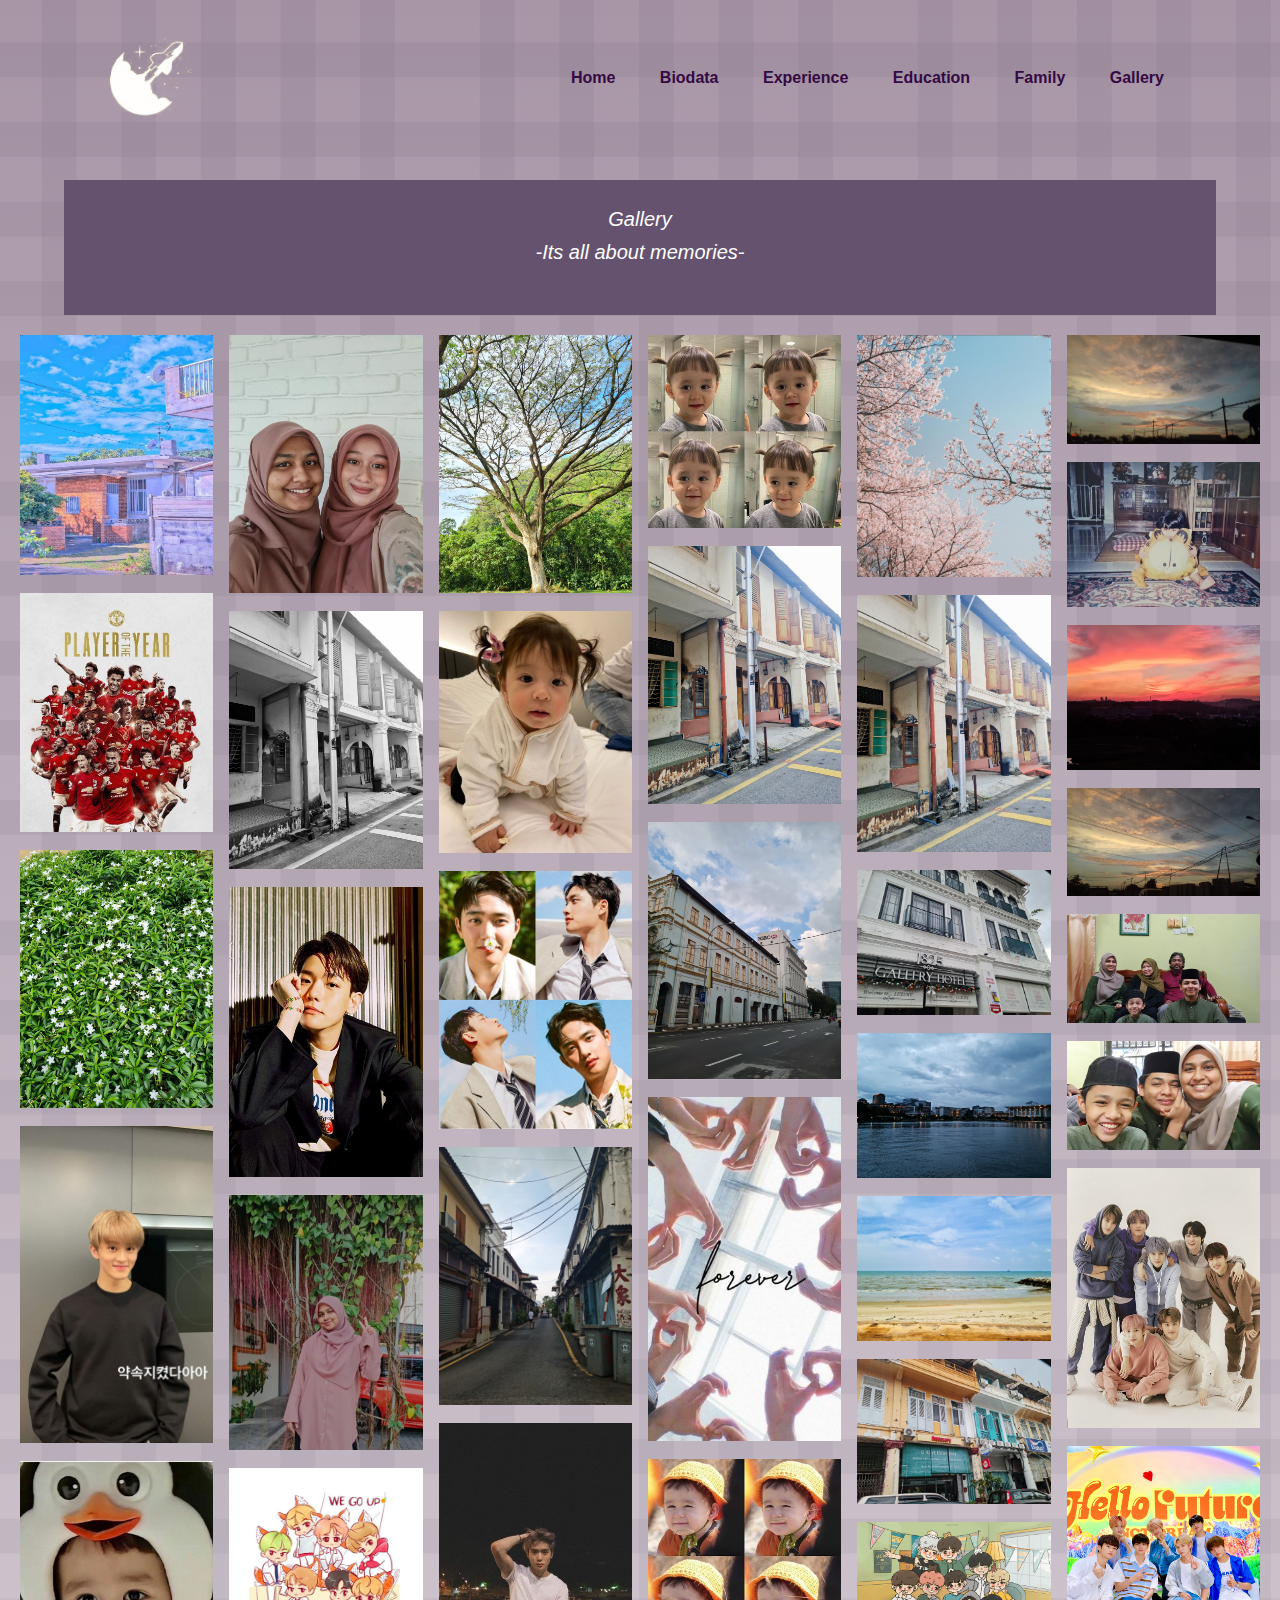
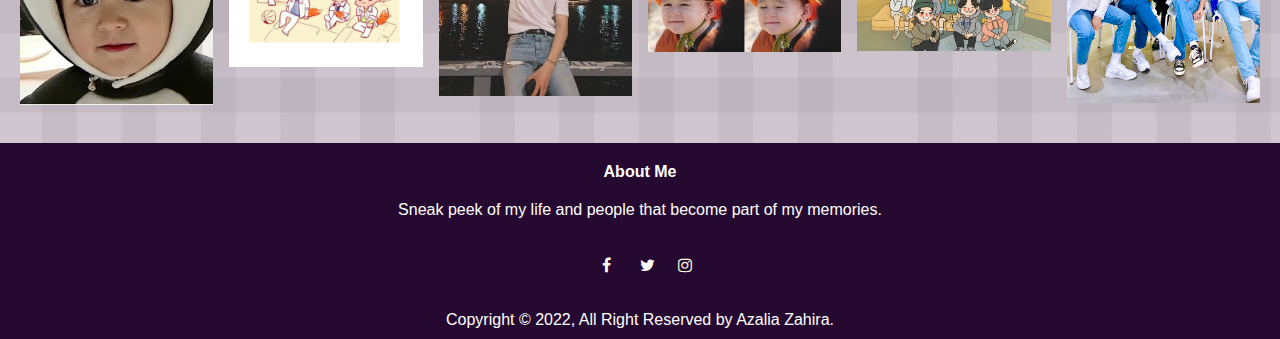
<file: Gallery.html>
<!DOCTYPE html>
<html>
<head>
    <meta charset="UTF-8"/>
    <meta name="viewport" content="width=device-width, initial-scale=1.0"/>
    <meta http-equiv="X-UA-Compatible" content="ie=edge"/>
    <title>Gallery</title>
    <link rel="stylesheet" href="style Gallery.css">
    <link rel="stylesheet" href="https://cdnjs.cloudflare.com/ajax/libs/font-awesome/4.7.0/css/font-awesome.min.css">
</head>
<body>

    <div class="banner">
        <div class="navbar">
            <img src="images/logoooo.png" class="logo">
            <ul>
                <li><a href="index.html" target+="_blank">Home</a></li>
                <li><a href="Biodata.html" target="_blank">Biodata</a></li>
                <li><a href="Experience.html" target="_blank">Experience</a></li>
                <li><a href="Education.html" target="_blank">Education</a></li>
                <li><a href="Family.html" target="_blank">Family</a></li>
                <li><a href="Gallery.html" target="_blank">Gallery</a></li>
            </ul>
        </div>
    </div>
    
    <header>
        <br>
        <p>Gallery</p>
        <p>-Its all about memories-</p>
    </header>

    <div class="container">
        <div class="image">
            <img src="images/image 1.png">
        </div>
        <div class="image">
            <img src="images/image 2.jpeg">
        </div>
        <div class="image">
            <img src="images/image 3.jpg">
        </div>
        <div class="image">
            <img src="images/image 4.jpeg">
        </div>
        <div class="image">
            <img src="images/image 5.jpeg">
        </div>
        <div class="image">
            <img src="images/image 6.jpg">
        </div>
        <div class="image">
            <img src="images/image 7.jpg">
        </div>
        <div class="image">
            <img src="images/image 8.jpeg">
        </div>
        <div class="image">
            <img src="images/image 9.jpg">
        </div>    
        <div class="image">
            <img src="images/image 10.png">
        </div>
        <div class="image">
            <img src="images/image 11.jpg">
        </div>
        <div class="image">
            <img src="images/image 12.jpeg">
        </div>
        <div class="image">
            <img src="images/image 13.jpeg">
        </div>
        <div class="image">
            <img src="images/image 14.jpg">
        </div>
        <div class="image">
            <img src="images/image 15.jpeg">
        </div>
        <div class="image">
            <img src="images/image 16.jpeg">
        </div>
        <div class="image">
            <img src="images/image 17.jpg">
        </div>
        <div class="image">
            <img src="images/image 18.jpg">
        </div>
        <div class="image">
            <img src="images/image 19.jpg">
        </div>
        <div class="image">
            <img src="images/image 20.jpeg">
        </div>
        <div class="image">
            <img src="images/image 21.jpeg">
        </div>
        <div class="image">
            <img src="images/image 22.jpg">
        </div>
        <div class="image">
            <img src="images/image 23.jpg">
        </div>
        <div class="image">
            <img src="images/image 24.jpg">
        </div>
        <div class="image">
            <img src="images/image 25.jpg">
        </div>
        <div class="image">
            <img src="images/image 26.jpg">
        </div>
        <div class="image">
            <img src="images/image 27.jpeg">
        </div>
        <div class="image">
            <img src="images/image 28.jpg">
        </div>
        <div class="image">
            <img src="images/image 32.jpeg">
        </div>
        <div class="image">
            <img src="images/image 33.jpeg">
        </div>
        <div class="image">
            <img src="images/image 34.jpeg">
        </div>
        <div class="image">
            <img src="images/image 35.jpeg">
        </div>
        <div class="image">
            <img src="images/image 36.jpeg">
        </div>
        <div class="image">
            <img src="images/image 37.jpg">
        </div>
        <div class="image">
            <img src="images/image 38.jpg">
        </div>
    </div>

    <!---- footer ----->

    <section class="footer">
        <h4>About Me</h4>
        <p>Sneak peek of my life and people that become part of 
            my memories.</p>
        <br>
        <ul>
            <a href="https://web.facebook.com/azalia.zahira.37/" target="_blank" class="fa fa-facebook"></a>
            <a href="https://twitter.com/LiaaDream" target="_blank" class="fa fa-twitter"></a>
            <a href="https://www.instagram.com/azaliazahira22/" target="_blank" class="fa fa-instagram"></a>
        </ul>
        <br>
        <p>Copyright &copy; 2022, All Right Reserved by Azalia Zahira.</p>    
    </section>

</body>
</html>
</file>
<file: style index.css>
*{
    margin: 0;
    padding: 0;
    font-family: sans-serif;
}

.banner{
    width: 100%;
    height: 100vh;
    background-image: linear-gradient(rgba(44, 0, 40, 0.75),rgba(44, 0, 40, 0.75)), url('images/sunset.png');
    background-size: cover;
    background-position: center;
}
.navbar{
    width: 85%;
    margin: auto;
    padding: 35px 0;
    display: flex;
    align-items: center;
    justify-content: space-between;
}
.logo{
    width: 100px;
    cursor: pointer;
}
.navbar ul li{
    list-style: none;
    display: inline-block;
    margin: 0 20px;
    position: relative;
}
.navbar ul li a{
    text-decoration: none;
    color: cornsilk;
    font-family: sans-serif;
}
.navbar ul li::after{
    content: '';
    height: 3px;
    width: 0;
    background: #009688;
    position: absolute;
    left: 0;
    bottom: -10px;
    transition: 0.5s;
}
.navbar ul li:hover::after{
    width: 100%;
}
.content{
    width: 100%;
    position: absolute;
    top: 60%;
    transform: translateY(-50%);
    text-align: center;
    color: cornsilk;
}
.title{
    font-size: 70px;
    line-height: 100px;
    font-weight: bold;
    height: 100px;
    text-align: left;
    display: flex;
    justify-content: center;
    align-items: center;
    overflow: hidden;
}
.content p{
    margin: 20px auto;
    font-weight: 100;
    line-height: 30px;
    font-family: sans-serif;
}
.slider{
    color: #009688;
    margin-left: 12px;
    box-sizing: border-box;
    animation: slider 6s linear infinite;
}
@keyframes slider{
    0%{margin-top: -400px;}
    5%{margin-top: -200px;}
    30%{margin-top: -200px;}
    35%{margin-top: 0px;}
    65%{margin-top: 0px;}
    70%{margin-top: 200px;}
    100%{margin-top: 200px;}
}


/*--quotes---*/

#quotes{
    width: 100%;
    padding: 70px 0;
    background-image: linear-gradient(rgba(44, 0, 40, 0.308),rgba(44, 0, 40, 0.308)), url('images/felps.png');
    color: rgb(59, 11, 78);
    text-align: center;
}
.service-box{
    width: 80%;
    display: flex;
    flex-wrap: wrap;
    justify-content: space-around;
    margin: auto;   
}
.single-service{
    flex-basis: 48%;
    text-align: center;
    border-radius: 7px;
    margin-bottom: 20px;
    color: #fff;
    position: relative;
}
.single-service img{
    width: 100%;
    border-radius: 7px;
}
.overlay{
    width: 100%;
    height: 100%;
    position: absolute;
    top: 0;
    border-radius: 7px;
    cursor: pointer;
    background: linear-gradient(rgba(0, 0, 0, 0.5),#673174);
    opacity: 0;
    transition: 1s;
}
.single-service:hover .overlay{
    opacity: 1;
}
.service-desc{
    width: 80%;
    position: absolute;
    bottom: 0;
    left: 50%;
    opacity: 0;
    transform: translateX(-50%);
    transition: 1s;
}
hr{
    background: #fff;
    height: 2px;
    border: 0;
    margin: 15px auto;
    width: 60%;
}
.service-desc p{
    font-size: 18px;
}
.single-service:hover .service-desc{
    bottom: 40%;
    opacity: 1;
}
@media screen and (max-width: 770px){
    .single-service{
        flex-basis: 100%;
        margin-bottom: 30px;
    }
    .service-desc p{
        font-size: 12px;
    }
    hr{
        margin: 5px auto
    }
    .single-service:hover .service-desc{
        bottom: 25% !important;
    }
}

/*--------footer-------*/

.footer{
    width: 100%;
    text-align: center;
    padding: 10px 0;
    background: rgb(37, 9, 48);
    color: #fff;
    position: bottom;
    margin: 0px;
}
.footer h4{
    margin-bottom: 20px;
    margin-top: 10px;
    font-weight: 600;
}
.fa {
    padding: 15px;
    font-size: 30px;
    width: 20px;
    text-align: center;
    text-decoration: none;
    margin: 5px 2px;
    border-radius: 100%;
  }
.fa:hover {
    opacity: 0.2;
}

.fa-facebook {
  background: #31487a00;
  color: white;
}

.fa-twitter {
  background: #55acee00;
  color: white;
}
.fa-instagram {
    background: #b109b100;
    color: cornsilk;
}
</file>
<file: style Biodata.css>
@import url("http://fonts.googleeapis.com/css?family=Poppins:300,400,500,600,700,800,900&display");
*{
    margin: 0;
    padding: 0;
    box-sizing: border-box;
}
.banner{
    width: 100%;
    height: 20vh;
    background-size: cover;
    background-position: center;
}
.navbar{
    width: 85%;
    margin: auto;
    padding: 35px 0;
    display: flex;
    align-items: center;
    justify-content: space-between;
    font-weight: bold;
}
.logo{
    width: 100px;
    cursor: pointer;
}
.navbar ul li{
    list-style: none;
    display: inline-block;
    margin: 0 20px;
    position: relative;
}
.navbar ul li a{
    text-decoration: none;
    color: rgb(52, 10, 68);
    font-family: sans-serif;
}
.navbar ul li::after{
    content: '';
    height: 3px;
    width: 0;
    background: #009688;
    position: absolute;
    left: 0;
    bottom: -10px;
    transition: 0.5s;
}
.navbar ul li:hover::after{
    width: 100%;
}
body{
    background-image: linear-gradient(rgba(44, 0, 40, 0.301),rgba(44, 0, 40, 0.308)), url('images/felps.png');
    font-family: Arial;
    text-align: center;
    display: grid;
    place-items: center; 
}
header{
    text-align: center;
    background-color: #64526e;
    color: #fdfdfd;
    padding-top: 8px;
    width: 90%;
    height: 12vh;
}
header h1{
    font-size: 20px;
    margin-bottom: 10px;
}
header p{
    font-size: 18px;
    font-style: italic;
}
.biodata{
    flex-basis: 50%;
    margin-top: 10px;
}
.biodata-img{
    flex-basis: 50%;
    margin: auto;
    display: flexbox;
    justify-content: center;
    height: 20vh;
    width: 40%;
}
.biodata-img img{
    width: 50%;
    border-radius: 30px;
}

/*------table-------*/

table{
    width: 800px;
    box-shadow: -1px 12px 12px -6px rgba(0, 0, 0, 0.5);
}
table, td{
    padding: 15px;
    border: 1px solid rgb(255, 255, 255);
    border-collapse: collapse;
    text-align: left;
    cursor: pointer;
}
td{
    font-size: 18px;
}
tr:nth-child(odd){
    background-color: lightblue;
}
tr:nth-child(odd):hover{
    background-color: rgb(52, 96, 141);
    color: #ffffff;
    transform: scale(1.2);
    transition: transform 300ms ease-in;
}
tr:nth-child(even){
    background-color: #c4b4ce;
}
tr:nth-child(even):hover{
    background-color: rgb(124, 97, 133);
    color: #ffffff;
    transform: scale(1.2);
    transition: transform 300ms ease-in;
}

/*------my playlist------*/

section{
    width: 80%;
    margin: 80px auto;
}
.title{
    text-align: center;
    font-size: 4vmin;
    color: #441253;
}
.row{
    display: flex;
    align-items: center;
    width: 100%;
    justify-content: space-between;
}
.row .col{
    display: flex;
    flex-direction: column;
    align-items: center;
}
.row .col img{
    width: 80%;
    border-radius: 30px;
}
.family .row{
    margin-top: 70px;
}
h4{
    font-size: 3vmin;
    color: #000000;
    margin: 20px auto;
}
p{
    font-size: medium;
}

/*-------- footer -------*/

.footer{
    width: 100%;
    text-align: center;
    padding: 10px 0;
    background: rgb(37, 9, 48);
    color: rgb(255, 255, 255);
    padding: 10px;
    position: bottom;
    margin: 0px;
}
.footer h4{
    margin-bottom: 20px;
    margin-top: 10px;
    font-weight: 600;
    color: #ffffff;
}
.fa {
    padding: 15px;
    font-size: 30px;
    width: 20px;
    text-align: center;
    text-decoration: none;
    margin: 5px 2px;
    border-radius: 100%;
}
.fa:hover {
    opacity: 0.2;
}

.fa-facebook {
  background: #31487a00;
  color: white;
}

.fa-twitter {
  background: #55acee00;
  color: white;
}
.fa-instagram {
    background: #b109b100;
    color: cornsilk;
}

@media screen and (max-width:1024px) {
    h1{
        font-size: 20px;
    }  
}

@media screen and (max-width:768px) {
    .container{
        column-count: 3;
    } 
}

@media screen and (max-width:425px) {
    .container{
        column-count: 2;
    } 

    h1 {
        font-size: 12px;
    }
}

@media screen and (max-width:375px) {
    .container{
        column-count: 1;
    } 

    h1 {
        font-size: 15px;
    }
}
</file>
<file: style Education.css>
@import url("http://fonts.googleeapis.com/css?family=Poppins:300,400,500,600,700,800,900&display");
*{
    margin: 0;
    padding: 0;
}
.banner{
    width: 100%;
    height: 20vh;
    background-size: cover;
    background-position: center;
}
.navbar{
    width: 85%;
    margin: auto;
    padding: 35px 0;
    display: flex;
    align-items: center;
    justify-content: space-between;
    font-weight: bold;
}
.logo{
    width: 100px;
    cursor: pointer;
    margin-top: 20px;
}
.navbar ul li{
    list-style: none;
    display: inline-block;
    margin: 0 20px;
    position: relative;
    margin-top: 50px;
    margin-bottom: 5px;
}
.navbar ul li a{
    text-decoration: none;
    color: rgb(52, 10, 68);
    font-family: sans-serif;
}
.navbar ul li::after{
    content: '';
    height: 3px;
    width: 0;
    background: #009688;
    position: absolute;
    left: 0;
    bottom: -10px;
    transition: 0.5s;
}
.navbar ul li:hover::after{
    width: 100%;
}
body {
    background-image: linear-gradient(rgba(44, 0, 40, 0.301),rgba(44, 0, 40, 0.308)), url('images/felps.png');
    font-family: Arial;
    text-align: center;
    display: grid;
    place-items: center; 
}
header{
    text-align: center;
    background-color: #64526e;
    color: #fdfdfd;
    padding-top: 5px;
    width: 90%;
    height: 15vh;
}
header h1{
    font-size: 20px;
    margin-bottom: 5px;
    margin-top: 15px;
}
header p{
    font-size: 20px;
    font-style: italic;
}
.container {
    background-color: #330c36;
    padding-top: 20px;
    padding-bottom: 20px;
}
.single-blog{
    box-shadow: 0px 0px 20px 1px rgba(0, 0, 0, 0.39);
    padding: 10px;
    margin-top: 30px;
    background-color: #ffffff;
}
.single-blog img{
    width: 100%;
}
.blog-meta{
    font-size: 14px;
    margin-bottom: 2px;
    font-weight: bold;
}
.blog-text{
    font-size: 14px;
    text-align: justify;
}
.single-blog h2{
    margin-top: 10px;
    font-size: 16px;
    color: #2e0b31;
}
.single-blog h2 a{
    text-decoration: none;
}

/*-------- footer -------*/

.footer{
    width: 100%;
    text-align: center;
    padding: 10px 0;
    background: rgb(37, 9, 48);
    color: #fff;
    position: bottom;
    margin: 0px;
}
.footer h4{
    margin-bottom: 20px;
    margin-top: 10px;
    font-weight: 600;
    color: #ffffff;
}
.fa {
    padding: 15px;
    font-size: 30px;
    width: 20px;
    text-align: center;
    text-decoration: none;
    margin: 5px 2px;
    border-radius: 100%;
  }
.fa:hover {
    opacity: 0.2;
}

.fa-facebook {
  background: #31487a00;
  color: white;
}

.fa-twitter {
  background: #55acee00;
  color: white;
}
.fa-instagram {
    background: #b109b100;
    color: cornsilk;
}
</file>
<file: style Experience.css>
@import url("http://fonts.googleeapis.com/css?family=Poppins:300,400,500,600,700,800,900&display");
*{
    margin: 0;
    padding: 0;
    box-sizing: border-box;
}
.banner{
    width: 100%;
    height: 20vh;
    background-size: cover;
    background-position: center;
}
.navbar{
    width: 85%;
    margin: auto;
    padding: 35px 0;
    display: flex;
    align-items: center;
    justify-content: space-between;
    font-weight: bold;
}
.logo{
    width: 100px;
    cursor: pointer;
}
.navbar ul li{
    list-style: none;
    display: inline-block;
    margin: 0 20px;
    position: relative;
}
.navbar ul li a{
    text-decoration: none;
    color: rgb(52, 10, 68);
    font-family: sans-serif;
}
.navbar ul li::after{
    content: '';
    height: 3px;
    width: 0;
    background: #009688;
    position: absolute;
    left: 0;
    bottom: -10px;
    transition: 0.5s;
}
.navbar ul li:hover::after{
    width: 100%;
}
body {
    background-image: linear-gradient(rgba(44, 0, 40, 0.301),rgba(44, 0, 40, 0.308)), url('images/felps.png');
    font-family: Arial;
    text-align: center;
    display: grid;
    place-items: center; 
}
header{
    text-align: center;
    background-color: #64526e;
    color: #fdfdfd;
    padding-top: 8px;
    width: 90%;
    height: 15vh;
}
header h1{
    font-size: 20px;
    margin-bottom: 5px;
    margin-top: 15px;
}
header p{
    font-size: 18px;
    font-style: italic;
}

/*-- experience --*/
main {
    width: 60vw;
    padding: 30px 20px;
    justify-content: center;
    margin-left: 270px;
    margin-right: 250px;
}
article {
    background-color: rgb(49, 24, 65);
    padding: 20px;
    margin-bottom: 20px;
    margin-left: 70px;
    margin-right: 70px;
    border-radius: 10px;
    align-content: center;
}
.experience-box{
   width: 80%;
   margin: auto;
   display: center;
   flex-wrap: wrap;
   align-items: center;
   text-align: left; 
   color: #ffffff
}
.experience{
    flex-basis: 50%;
    text-align: center;
}
.experience-img{
    flex-basis: 50%;
    margin: auto;
    display: center;
}
.experience-img img{
    width: 70%;
}
.experience h1{
    text-align: left;
    margin-bottom: 10px;
    font-weight: 100;
    color: rgb(253, 253, 253);
    font-weight: bold;
}

/*--------footer-------*/

.footer{
    width: 100%;
    text-align: center;
    padding: 10px 0;
    background: rgb(37, 9, 48);
    color: #fff;
    position: bottom;
    margin: 0px;
}
.footer h4{
    margin-bottom: 20px;
    margin-top: 10px;
    font-weight: 600;
}
.fa {
    padding: 15px;
    font-size: 30px;
    width: 20px;
    text-align: center;
    text-decoration: none;
    margin: 5px 2px;
    border-radius: 100%;
  }
.fa:hover {
    opacity: 0.2;
}
.fa-facebook {
  background: #31487a00;
  color: white;
}
.fa-twitter {
  background: #55acee00;
  color: white;
}
.fa-instagram {
    background: #b109b100;
    color: cornsilk;
}
</file>
<file: style Family.css>
@import url("http://fonts.googleeapis.com/css?family=Poppins:300,400,500,600,700,800,900&display");
*{
    margin: 0;
    padding: 0;
    box-sizing: border-box;
}
.banner{
    width: 100%;
    height: 20vh;
    background-size: cover;
    background-position: center;
}
.navbar{
    width: 85%;
    margin: auto;
    padding: 35px 0;
    display: flex;
    align-items: center;
    justify-content: space-between;
    font-weight: bold;
}
.logo{
    width: 100px;
    cursor: pointer;
}
.navbar ul li{
    list-style: none;
    display: inline-block;
    margin: 0 20px;
    position: relative;
}
.navbar ul li a{
    text-decoration: none;
    color: rgb(52, 10, 68);
    font-family: sans-serif;
}
.navbar ul li::after{
    content: '';
    height: 3px;
    width: 0;
    background: #009688;
    position: absolute;
    left: 0;
    bottom: -10px;
    transition: 0.5s;
}
.navbar ul li:hover::after{
    width: 100%;
}
body {
    background-image: linear-gradient(rgba(44, 0, 40, 0.301),rgba(44, 0, 40, 0.308)), url('images/felps.png');
    font-family: Arial;
    text-align: center;
    display: grid;
    place-items: center; 
}
header{
    text-align: center;
    background-color: #64526e;
    color: #fdfdfd;
    padding-top: 8px;
    width: 90%;
    height: 15vh;
}
header h1{
    font-size: 20px;
    margin-bottom: 5px;
    padding: 10px;
}
header p{
    font-size: 18px;
    font-style: italic;
}

/*--- Family ---- */
section{
    width: 80%;
    margin: 80px auto;
}
.title{
    text-align: center;
    font-size: 4vmin;
    color: #290631;
}

/*---- Familyy -----*/
section{
    width: 80%;
    margin: 80px auto;
}
.title{
    text-align: center;
    font-size: 4vmin;
    color: #441253;
}
.row{
    display: flex;
    align-items: center;
    width: 100%;
    justify-content: space-between;
}
.row .col{
    display: flex;
    flex-direction: column;
    align-items: center;
}
.row .col img{
    width: 80%;
    border-radius: 30px;
}
.family .row{
    margin-top: 70px;
}
h4{
    font-size: 3vmin;
    color: #000000;
    margin: 20px auto;
}
li{
    color: #2f1f38;
    padding: 0px;
    text-align: left;
}

/*--------footer-------*/

.footer{
    width: 100%;
    text-align: center;
    padding: 10px 0;
    background: rgb(37, 9, 48);
    color: #fff;
    position: bottom;
    margin: 0px;
}
.footer h4{
    margin-bottom: 20px;
    margin-top: 10px;
    font-weight: 600;
    color: #fff;
}
.fa {
    padding: 15px;
    font-size: 30px;
    width: 20px;
    text-align: center;
    text-decoration: none;
    margin: 5px 2px;
    border-radius: 100%;
  }
.fa:hover {
    opacity: 0.2;
}

.fa-facebook {
  background: #31487a00;
  color: white;
}

.fa-twitter {
  background: #55acee00;
  color: white;
}
.fa-instagram {
    background: #b109b100;
    color: cornsilk;
}
</file>
<file: style Gallery.css>
@import url("http://fonts.googleeapis.com/css?family=Poppins:300,400,500,600,700,800,900&display");
*{
    margin: 0;
    padding: 0;
    box-sizing: border-box;
}
.banner{
    width: 100%;
    height: 20vh;
    background-size: cover;
    background-position: center;
}
.navbar{
    width: 85%;
    margin: auto;
    padding: 35px 0;
    display: flex;
    align-items: center;
    justify-content: space-between;
    font-weight: bold;
}
.logo{
    width: 100px;
    cursor: pointer;
}
.navbar ul li{
    list-style: none;
    display: inline-block;
    margin: 0 20px;
    position: relative;
}
.navbar ul li a{
    text-decoration: none;
    color: rgb(52, 10, 68);
    font-family: sans-serif;
}
.navbar ul li::after{
    content: '';
    height: 3px;
    width: 0;
    background: #009688;
    position: absolute;
    left: 0;
    bottom: -10px;
    transition: 0.5s;
}
.navbar ul li:hover::after{
    width: 100%;
}
body {
    background-image: linear-gradient(rgba(44, 0, 40, 0.301),rgba(44, 0, 40, 0.308)), url('images/felps.png');
    font-family: Arial;
    text-align: center;
    display: grid;
    place-items: center; 
}
header{
    text-align: center;
    background-color: #64526e;
    color: #fdfdfd;
    padding-top: 10px;
    width: 90%;
    height: 15vh;
}
header h1{
    font-size: 40px;
    margin-bottom: 30px;
}
header p{
    font-size: 20px;
    font-style: italic;
    padding-bottom: 10px;
}

body {
    background-image: linear-gradient(rgba(44, 0, 40, 0.411),rgba(44, 0, 40, 0.205)), url('images/felps.png');
    font-family: Arial;
    text-align: center;
}

.container{
    position: relative;
    column-count: 6;
    padding: 20px;
}

.image{
    display: inline-block;
    margin-bottom: 10px;
    overflow: hidden;
}

img{
    width: 100%;
    transition: 0.25s ease-in-out;
}

.image:hover img{
    transform: scale(1.1);
}

h1{
    position: absolute;
    padding: 5px;
    margin: 5px;
    font-size: 25px;
    background: #370941;
    color: #ffffff;
    border-radius: 5px;
    opacity: 0;
    z-index: 1;
    transition: 0.25s ease-in-out;
}
.image:hover h1{
    opacity: 0.5;
}

/*------- footer -------*/

.footer{
    width: 100%;
    text-align: center;
    padding: 10px 0;
    background: rgb(37, 9, 48);
    color: #fff;
    position: bottom;
    margin: 0px;
}
.footer h4 {
    margin-bottom: 20px;
    margin-top: 10px;
    font-weight: 600;
}
.fa {
    padding: 15px;
    font-size: 30px;
    width: 20px;
    text-align: center;
    text-decoration: none;
    margin: 5px 2px;
    border-radius: 100%;
  }
.fa:hover {
    opacity: 0.2;
}

.fa-facebook {
  background: #31487a00;
  color: rgb(255, 255, 255);
}

.fa-twitter {
  background: #55acee00;
  color: white;
}
.fa-instagram {
    background: #b109b100;
    color: cornsilk;
}

@media screen and (max-width:1024px) {
    h1{
        font-size: 20px;
    }  
}

@media screen and (max-width:768px) {
    .container{
        column-count: 3;
    } 
}

@media screen and (max-width:425px) {
    .container{
        column-count: 2;
    } 

    h1 {
        font-size: 12px;
    }
}

@media screen and (max-width:375px) {
    .container{
        column-count: 1;
    } 

    h1 {
        font-size: 15px;
    }
}
</file>
